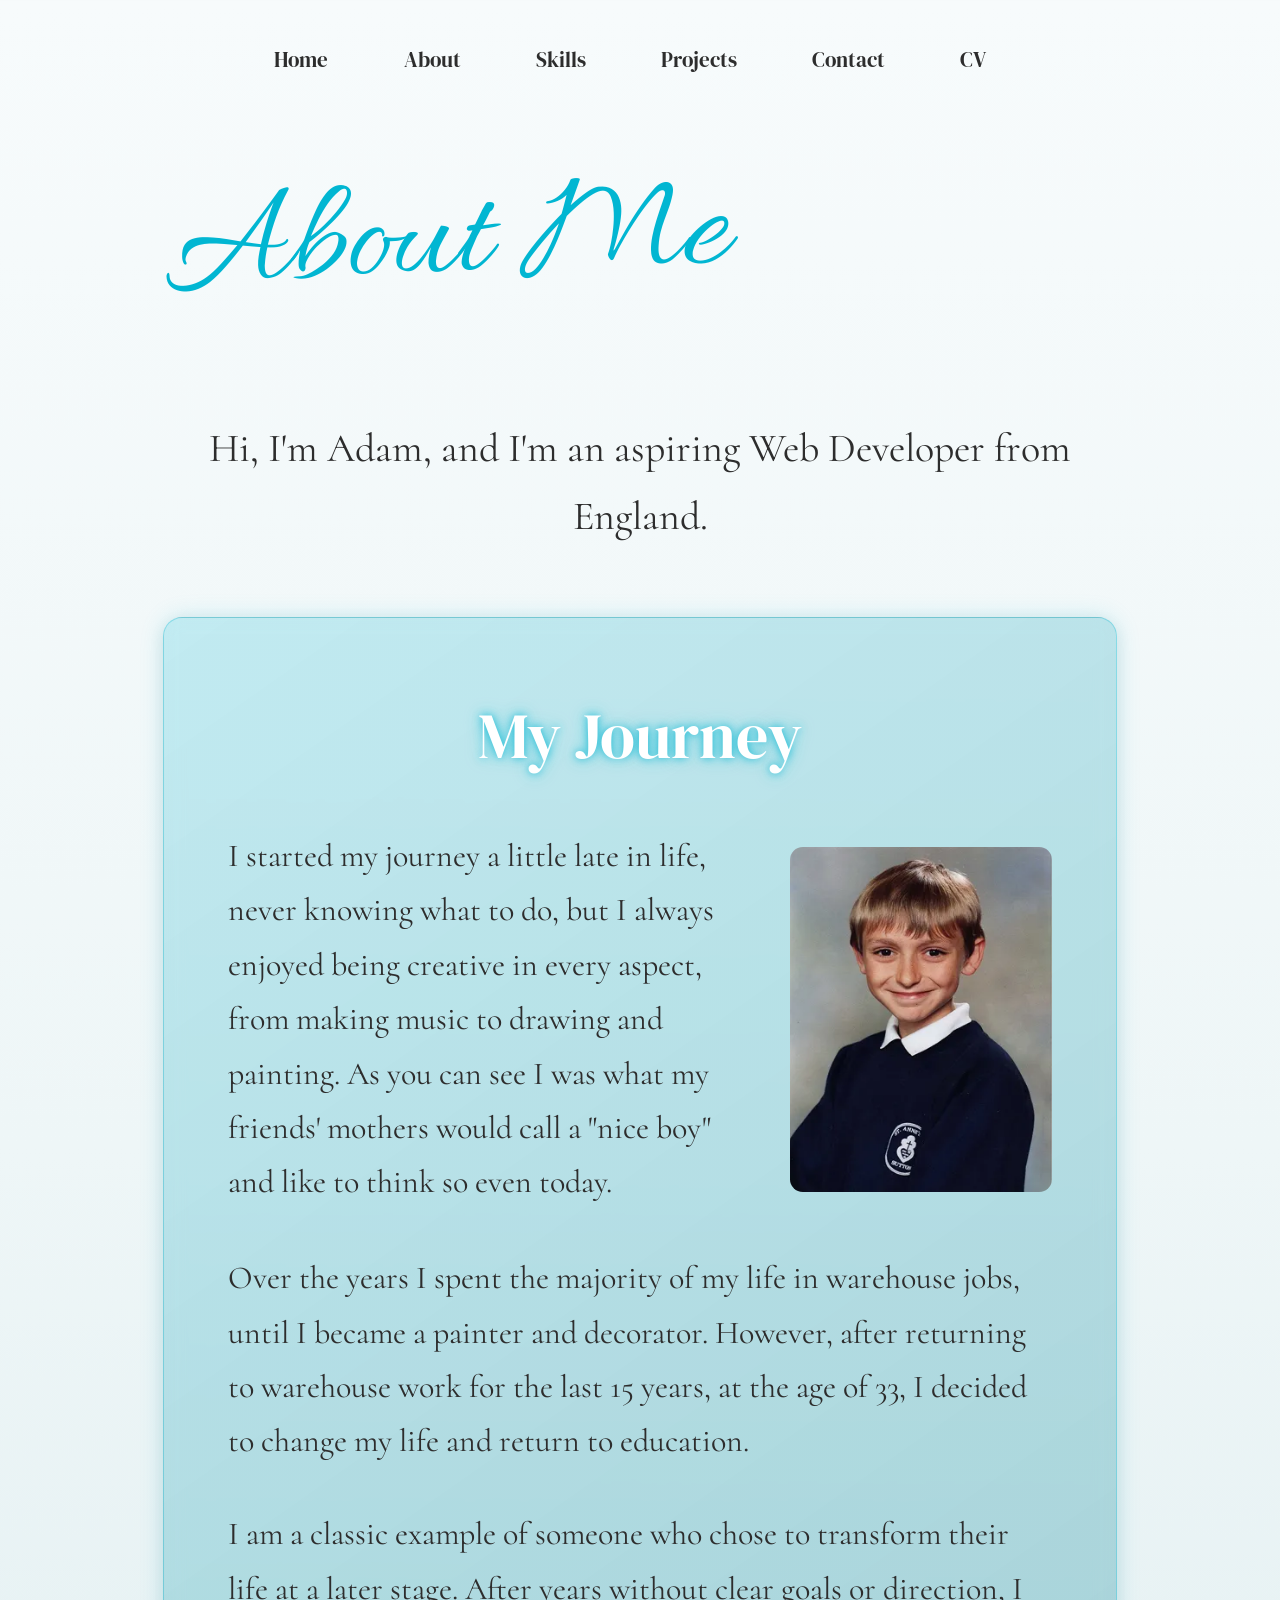
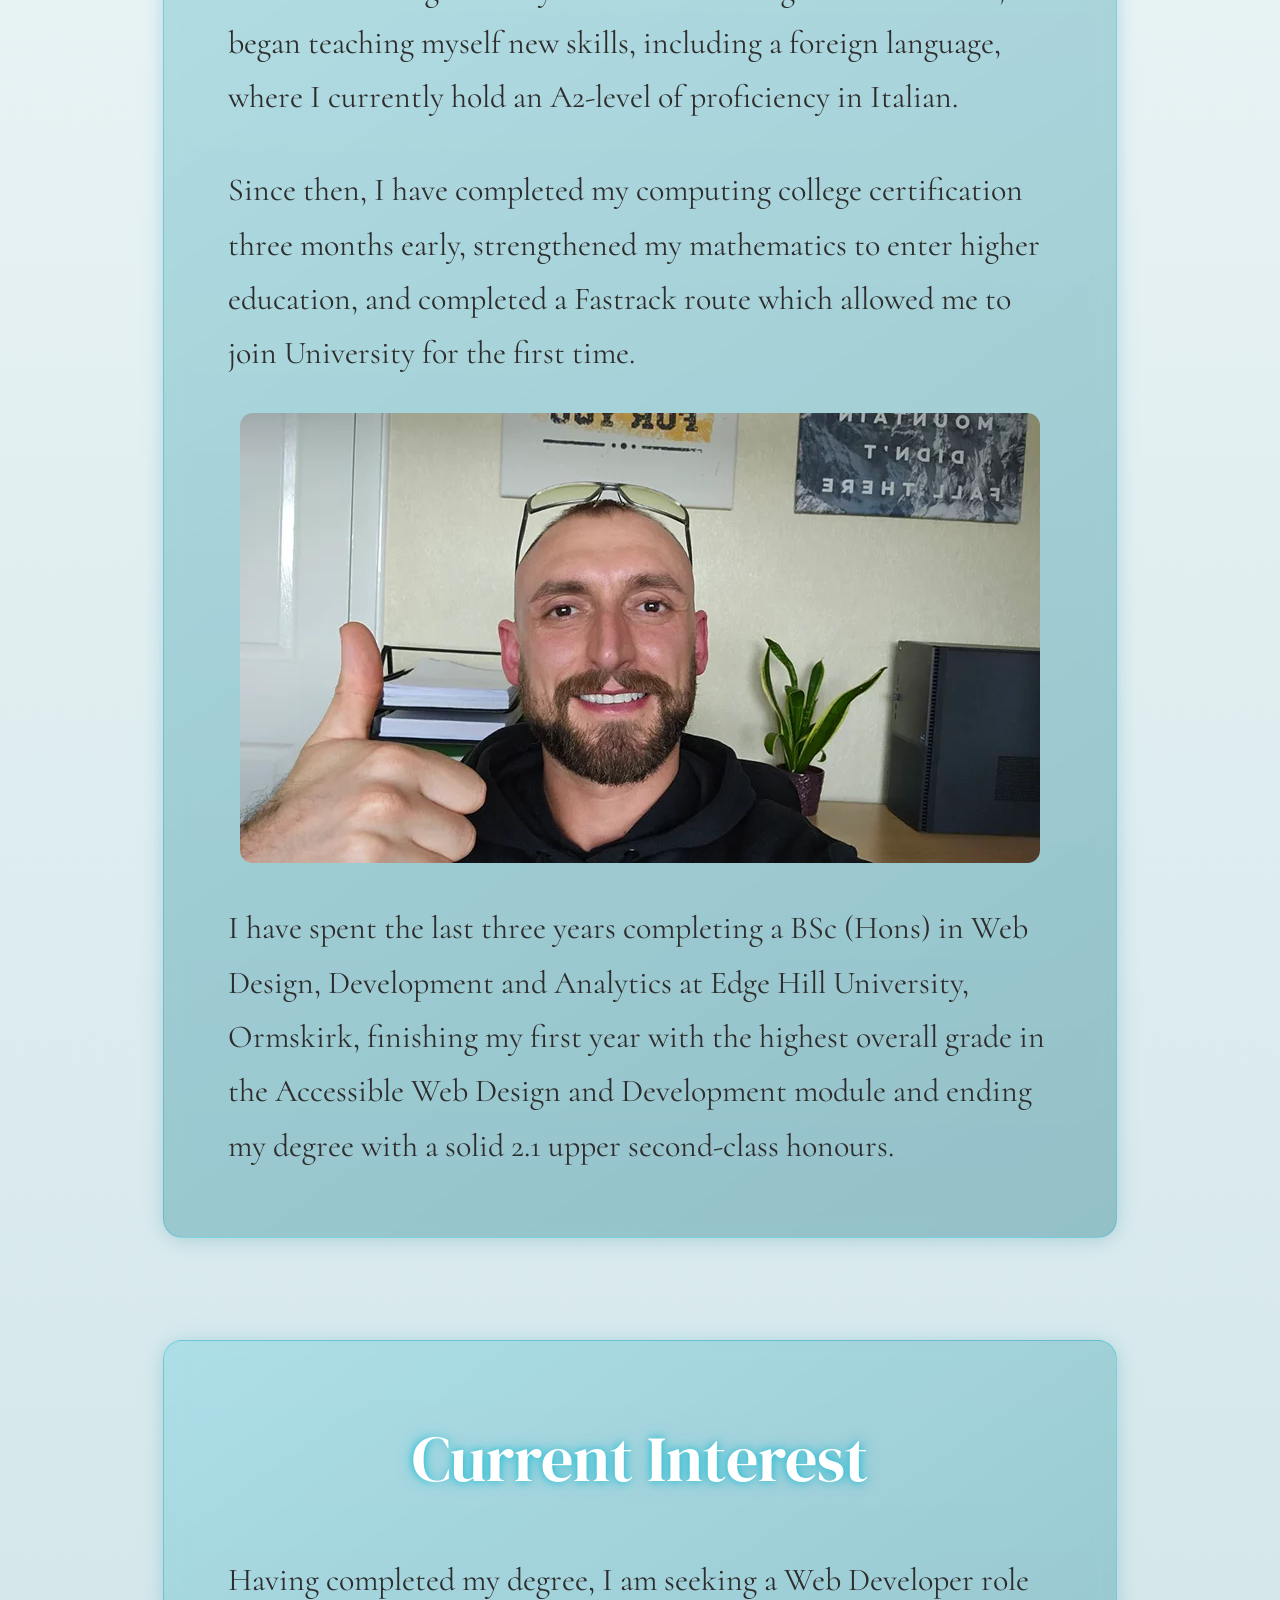
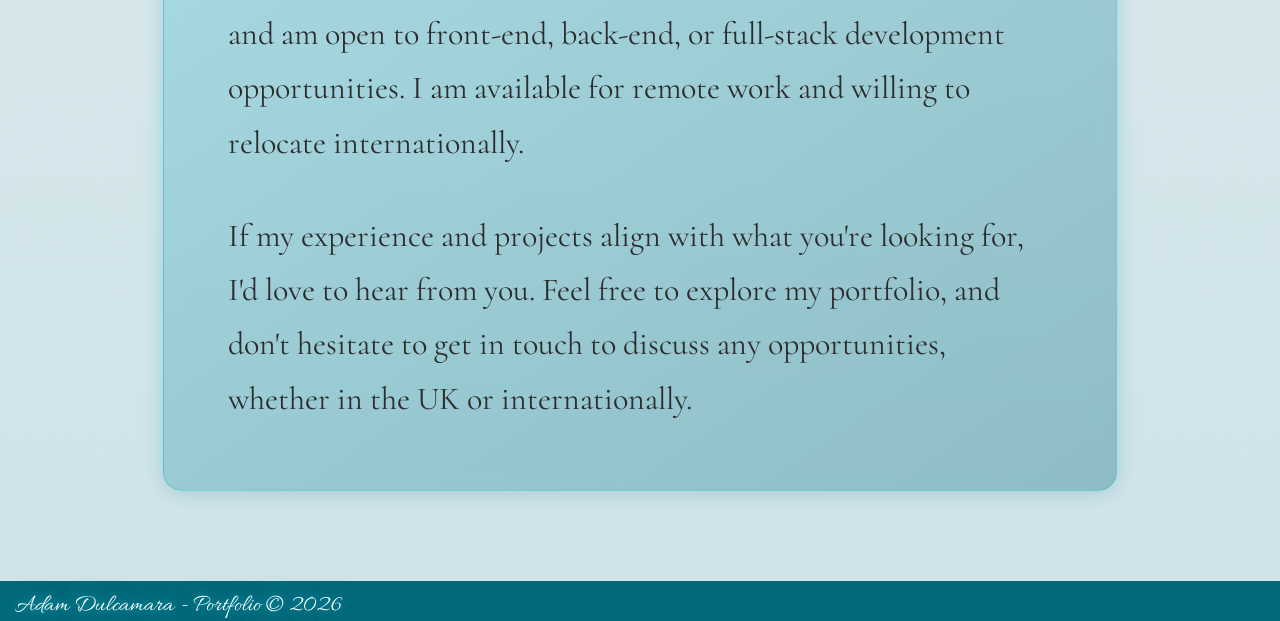
<file: about.html>
<!doctype html>
<html lang="en-GB">
  <head>
    <meta charset="UTF-8" />
    <meta name="viewport" content="width=device-width, initial-scale=1.0" />
    <link rel="stylesheet" href="./css/styles.css" />
    <link rel="stylesheet" href="./css/grid.css" />
    <link rel="stylesheet" href="./css/queries.css" />
    <link rel="preconnect" href="https://fonts.googleapis.com" />
    <link rel="preconnect" href="https://fonts.gstatic.com" crossorigin />
    <link
      href="https://fonts.googleapis.com/css2?family=Allura&family=Cormorant:ital,wght@0,300..700;1,300..700&family=DM+Serif+Display:ital@0;1&display=swap"
      rel="stylesheet"
    />
    <title>About Me</title>
  </head>
  <body>
    <header>
      <nav class="nav">
        <button
          class="nav-toggle"
          id="nav-toggle"
          aria-label="Open navigation menu"
          aria-expanded="false"
          aria-controls="nav-menu"
          type="button"
        >
          <span></span>
          <span></span>
          <span></span>
        </button>

        <ul class="nav-links" id="nav-menu">
          <li><a href="./index.html">Home</a></li>
          <li><a href="./about.html">About</a></li>
          <li><a href="./skills.html">Skills</a></li>
          <li><a href="./projects.html">Projects</a></li>
          <li><a href="./contact.html">Contact</a></li>
          <li><a href="./cv.html">CV</a></li>
        </ul>
      </nav>
    </header>

    <main>
      <h1 class="h1-not-homepage">About Me</h1>

      <section class="container">
        <p class="opening-paragraph-about">
          Hi, I'm Adam, and I'm an aspiring Web Developer from England.
        </p>

        <article class="my-journey">
          <h2>My Journey</h2>

          <aside class="grid grid--2-cols-about spacer-top-l">
            <p class="about-paragraph">
              I started my journey a little late in life, never knowing what to
              do, but I always enjoyed being creative in every aspect, from
              making music to drawing and painting. As you can see I was what my
              friends' mothers would call a "nice boy" and like to think so even
              today.
            </p>

            <img
              src="./assets/images/about-page/me-young.webp"
              alt="photo of Adam aged approximately ten years old"
              class="me-young"
            />
          </aside>
          <p class="about-paragraph">
            Over the years I spent the majority of my life in warehouse jobs,
            until I became a painter and decorator. However, after returning to
            warehouse work for the last 15 years, at the age of 33, I decided to
            change my life and return to education.
          </p>

          <p class="about-paragraph spacer-top-l">
            I am a classic example of someone who chose to transform their life
            at a later stage. After years without clear goals or direction, I
            began teaching myself new skills, including a foreign language,
            where I currently hold an A2-level of proficiency in Italian.
          </p>

          <p class="about-paragraph spacer-top-l">
            Since then, I have completed my computing college certification
            three months early, strengthened my mathematics to enter higher
            education, and completed a Fastrack route which allowed me to join
            University for the first time.
          </p>

          <img
            src="./assets/images/about-page/me.webp"
            alt="Photo of Adam smiling"
            class="about-img-thumbs-up"
          />

          <p class="about-paragraph spacer-top-l">
            I have spent the last three years completing a BSc (Hons) in Web
            Design, Development and Analytics at Edge Hill University, Ormskirk,
            finishing my first year with the highest overall grade in the
            Accessible Web Design and Development module and ending my degree
            with a solid 2.1 upper second-class honours.
          </p>
        </article>
      </section>

      <section class="container">
        <article class="my-journey remove-margin-top spacer-btm">
          <h2>Current Interest</h2>
          <p class="about-paragraph spacer-top-l">
            Having completed my degree, I am seeking a Web Developer role and am
            open to front-end, back-end, or full-stack development
            opportunities. I am available for remote work and willing to
            relocate internationally.
          </p>
          <p class="about-paragraph spacer-top-l">
            If my experience and projects align with what you're looking for,
            I'd love to hear from you. Feel free to explore my portfolio, and
            don't hesitate to get in touch to discuss any opportunities, whether
            in the UK or internationally.
          </p>
        </article>
      </section>
    </main>

    <footer>
      <p>Adam Dulcamara - Portfolio &copy; <span id="year"></span></p>
    </footer>

    <script src="./js/script.js"></script>
  </body>
</html>
</file>
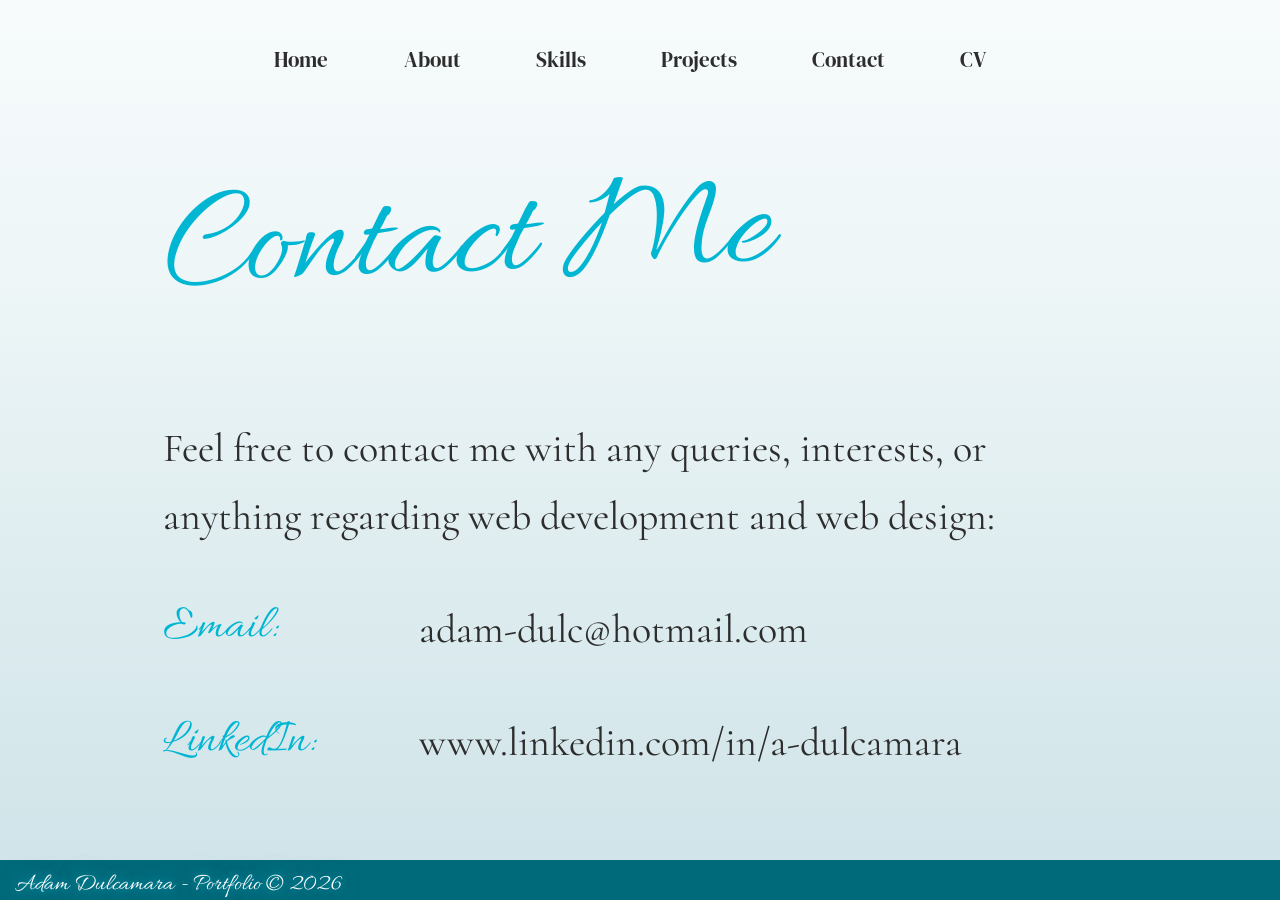
<file: contact.html>
<!doctype html>
<html lang="en-GB">
  <head>
    <meta charset="UTF-8" />
    <meta name="viewport" content="width=device-width, initial-scale=1.0" />
    <link rel="stylesheet" href="./css/styles.css" />
    <link rel="stylesheet" href="./css/grid.css" />
    <link rel="stylesheet" href="./css/queries.css" />
    <link rel="preconnect" href="https://fonts.googleapis.com" />
    <link rel="preconnect" href="https://fonts.gstatic.com" crossorigin />
    <link
      href="https://fonts.googleapis.com/css2?family=Allura&family=Cormorant:ital,wght@0,300..700;1,300..700&family=DM+Serif+Display:ital@0;1&display=swap"
      rel="stylesheet"
    />
    <title>Contact Me</title>
  </head>
  <body class="push-footer-down">
    <header>
      <nav class="nav">
        <button
          class="nav-toggle"
          id="nav-toggle"
          aria-label="Open navigation menu"
          aria-expanded="false"
          aria-controls="nav-menu"
          type="button"
        >
          <span></span>
          <span></span>
          <span></span>
        </button>

        <ul class="nav-links" id="nav-menu">
          <li><a href="./index.html">Home</a></li>
          <li><a href="./about.html">About</a></li>
          <li><a href="./skills.html">Skills</a></li>
          <li><a href="./projects.html">Projects</a></li>
          <li><a href="./contact.html">Contact</a></li>
          <li><a href="./cv.html">CV</a></li>
        </ul>
      </nav>
    </header>

    <main>
      <h1 class="h1-not-homepage">Contact Me</h1>

      <section class="container">
        <p>
          Feel free to contact me with any queries, interests, or anything
          regarding web development and web design:
        </p>

        <aside class="contact-details">
          <p>
            <span class="beautiful-blue contact-label">Email:</span>

            <a href="mailto:adam-dulc@hotmail.com"> adam-dulc@hotmail.com </a>
          </p>

          <p>
            <span class="beautiful-blue contact-label">LinkedIn:</span>

            <a href="https://www.linkedin.com/in/a-dulcamara" target="_blank">
              www.linkedin.com/in/a-dulcamara
            </a>
          </p>
        </aside>
      </section>
    </main>

    <footer>
      <p>Adam Dulcamara - Portfolio &copy; <span id="year"></span></p>
    </footer>

    <script src="./js/script.js"></script>
  </body>
</html>
</file>
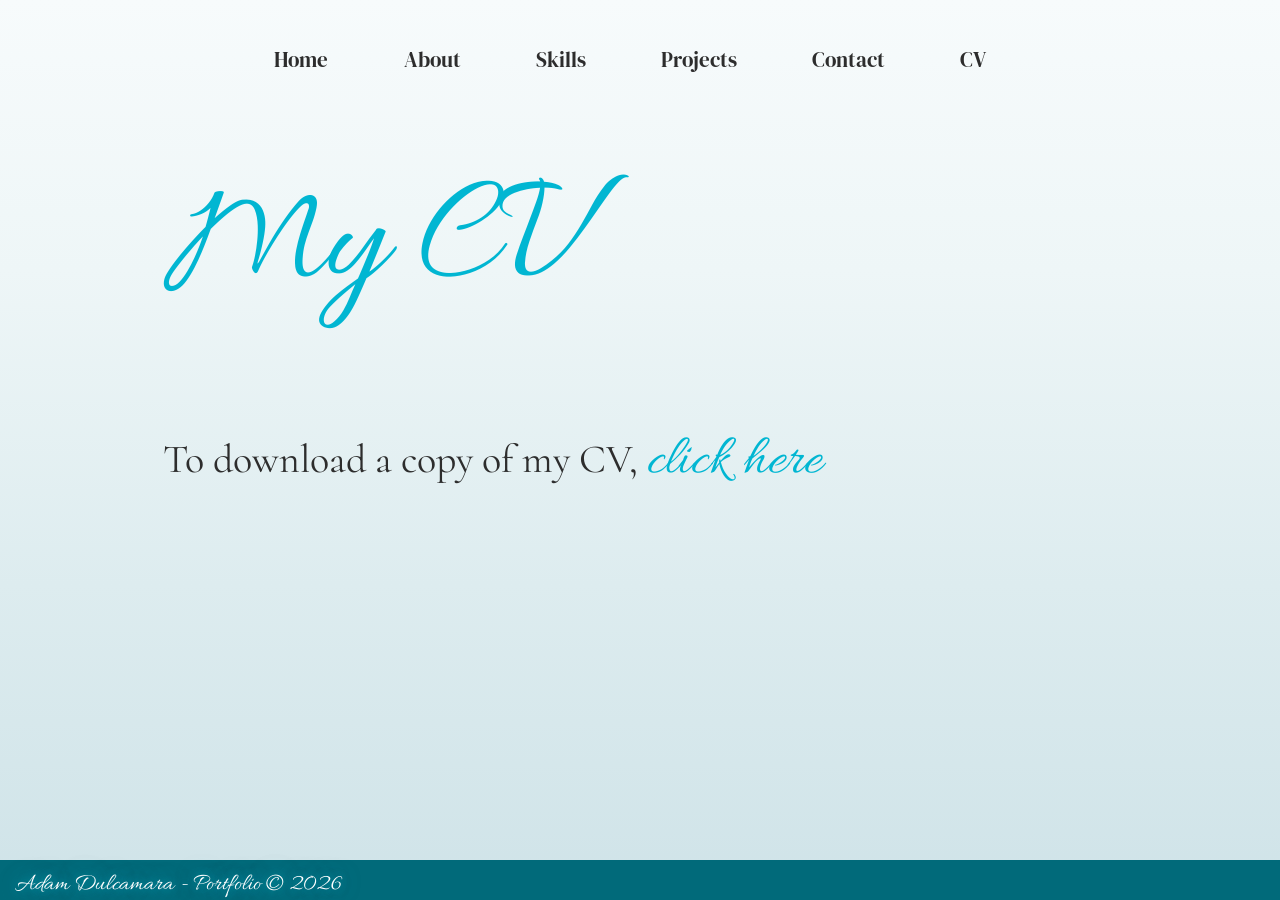
<file: cv.html>
<!doctype html>
<html lang="en-GB">
  <head>
    <meta charset="UTF-8" />
    <meta name="viewport" content="width=device-width, initial-scale=1.0" />
    <link rel="stylesheet" href="./css/styles.css" />
    <link rel="stylesheet" href="./css/grid.css" />
    <link rel="stylesheet" href="./css/queries.css" />
    <link rel="preconnect" href="https://fonts.googleapis.com" />
    <link rel="preconnect" href="https://fonts.gstatic.com" crossorigin />
    <link
      href="https://fonts.googleapis.com/css2?family=Allura&family=Cormorant:ital,wght@0,300..700;1,300..700&family=DM+Serif+Display:ital@0;1&display=swap"
      rel="stylesheet"
    />
    <title>CV</title>
  </head>
  <body class="push-footer-down">
    <header>
      <nav class="nav">
        <button
          class="nav-toggle"
          id="nav-toggle"
          aria-label="Open navigation menu"
          aria-expanded="false"
          aria-controls="nav-menu"
          type="button"
        >
          <span></span>
          <span></span>
          <span></span>
        </button>

        <ul class="nav-links" id="nav-menu">
          <li><a href="./index.html">Home</a></li>
          <li><a href="./about.html">About</a></li>
          <li><a href="./skills.html">Skills</a></li>
          <li><a href="./projects.html">Projects</a></li>
          <li><a href="./contact.html">Contact</a></li>
          <li><a href="./cv.html">CV</a></li>
        </ul>
      </nav>
    </header>

    <main>
      <h1 class="h1-not-homepage">My CV</h1>

      <section class="container">
        <p>
          To download a copy of my CV,
          <a
            href="./assets/cv/adam-dulcamara-cv.pdf"
            download="Adam-Dulcamara-CV.pdf"
            class="cv-click-here"
          >
            click here
          </a>
        </p>
      </section>
    </main>

    <footer>
      <p>Adam Dulcamara - Portfolio &copy; <span id="year"></span></p>
    </footer>

    <script src="./js/script.js"></script>
  </body>
</html>
</file>
<file: css/styles.css>
*,
*::before,
*::after {
  box-sizing: border-box;
  margin: 0;
  padding: 0;
}

:root {
  --header-bg-scrolled: rgb(255, 254, 243);
  --beautiful-blue: #01b6d2;
  --text-dark: #2d2d2d;
  --text-light: #ffffff;
  --elegant-green: #2f4f3a;
  --shadow: 0 4px 20px rgba(0, 0, 0, 0.08);
}

html {
  scroll-behavior: smooth;
}

body {
  -webkit-font-smoothing: antialiased;
  font-family: "Cormorant", sans-serif;
  font-weight: 400;
  font-size: 1.5rem;
  color: var(--text-dark);
  overflow-x: hidden;
  background: linear-gradient(
    180deg,
    #f7fbfc 0%,
    #eef6f7 30%,
    #ddecef 65%,
    #cfe3e8 100%
  );
}

main {
  min-height: calc(
    100vh - 160px
  ); /*prevents the footer from floating near the top pages*/
  font-size: 2.5rem;
  line-height: 1.7;
}

.h1-not-homepage {
  font-family: "Allura", cursive;
  font-size: 9.2rem;
  font-weight: 400;
  color: var(--beautiful-blue);
  transform: rotate(-2deg);
  transform-origin: center;
  padding-top: 1.2rem;
  padding-left: 10.2rem;
}

h2 {
  font-family: "Allura", cursive;
  font-weight: 400;
  color: var(--beautiful-blue);
}

img {
  display: block;
  max-width: 100%;
}

/*===========*/
/*    NAV    */
/*===========*/

header {
  width: 100%;
  position: relative;
  padding: 1.2rem;
  z-index: 1000;
}

.nav {
  width: 100%;
  display: flex;
  align-items: center;
  justify-content: center;
  padding-top: 1.6rem;
}

.home-nav {
  width: 100%;
  display: flex;
  align-items: center;
  justify-content: center;
}

.nav-logo {
  font-family: "DM Serif Display", serif;
  font-size: 2rem;
  color: var(--text-dark);
  text-decoration: none;
  z-index: 1001;
}

.nav-links {
  display: flex;
  align-items: center;
  gap: 3.5rem;
  list-style: none;
}

.nav-links a {
  text-decoration: none;
  color: var(--text-dark);
  /* font-family: "Inter", sans-serif; */
  font-family: "DM Serif Display", serif;
  font-size: 1.3rem;
  font-weight: 100;
  transition: color 0.3s ease;
  padding-right: 1.2rem;
}

.nav-links a:hover {
  color: var(--beautiful-blue);
}

.nav-toggle {
  display: none;
  width: 2.5rem;
  height: 2.5rem;
  background: transparent;
  border: none;
  cursor: pointer;
  padding: 0;
  color: var(--text-dark);
  z-index: 1001;
}

.nav-toggle span {
  display: block;
  width: 100%;
  height: 2px;
  margin: 7px 0;
  border-radius: 999px;
  background-color: currentColor;
  transition:
    transform 0.3s ease,
    opacity 0.3s ease;
}

.nav-toggle.active span:nth-child(1) {
  transform: translateY(9px) rotate(45deg);
}

.nav-toggle.active span:nth-child(2) {
  opacity: 0;
}

.nav-toggle.active span:nth-child(3) {
  transform: translateY(-9px) rotate(-45deg);
}

.first-name {
  display: block;
  font-family: "DM Serif Display", serif;
  font-weight: 400;
  font-style: normal;
  font-size: 7rem;
  text-transform: uppercase;
  color: #fff;
  margin-bottom: -1.2rem;
}

.surname {
  display: block;
  font-family: "Allura", cursive;
  font-size: 9.2rem;
  font-weight: 400;
  color: var(--beautiful-blue);
  transform: rotate(-2deg);
  transform-origin: center;
  top: -1rem;
  position: relative;
}

.home-page-img-of-me {
  width: 90%;
}

.container-l {
  width: 80%;
  margin-left: auto;
  margin-right: auto;
}

.welcome-text {
  display: flex;
  flex-direction: column;
  gap: 2.4rem;
}

footer {
  background-color: rgb(1, 106, 122);
  font-size: 1.5rem;
  font-family: "Allura", cursive;
  padding: 10px 15px 0 15px;
  color: var(--text-light);
  text-shadow:
    0 0 8px rgba(1, 182, 210, 0.7),
    0 0 20px rgba(1, 182, 210, 0.5),
    0 0 40px rgba(1, 182, 210, 0.3);
}

/*===================*/
/*     HOME PAGE     */
/*===================*/

.text-formatting {
  line-height: 1.7;
}

.hero-model-section {
  position: relative;
  width: 100%;
  min-height: 100vh;
  overflow: hidden;
}

/* Background image */
.tre-chime {
  position: absolute;
  inset: 0;
  width: 100%;
  height: 100%;
  object-fit: cover;
  z-index: 1;
}

/* Optional cinematic overlay */
.hero-model-section::after {
  content: "";
  position: absolute;
  inset: 0;

  background: rgba(255, 255, 255, 0.12);

  z-index: 2;
}

/* Name */
.name-container {
  position: absolute;
  top: 3rem;
  left: 50%;
  margin: 4rem auto 0 auto;
  transform: translateX(-50%);
  z-index: 4;
  width: fit-content;
  text-align: center;
  line-height: 1;
}

/* 3D model */
.home-page-model {
  position: absolute;
  inset: 0;
  width: 100%;
  height: 78%;
  z-index: 3;
  background: transparent;
  transform: translateY(230px);

  --progress-bar-color: transparent;
  --progress-bar-height: 0px;
}

/* REMOVES MODEL PROGRESS BAR ON PAGE LOAD */
.home-page-model::part(default-progress-bar) {
  display: none !important;
  opacity: 0 !important;
  visibility: hidden !important;
}

.hero-model-section footer {
  position: absolute;
  bottom: 0;
  left: 0;
  width: 100%;
  font-size: 1.5rem;
  font-family: "Allura", cursive;
  padding: 10px 15px 0 15px;
  z-index: 5;
  color: var(--text-light);
  background: linear-gradient(to top, rgba(0, 0, 0, 0.45), rgba(0, 0, 0, 0));
  text-shadow:
    0 0 8px rgba(1, 182, 210, 0.7),
    0 0 20px rgba(1, 182, 210, 0.5),
    0 0 40px rgba(1, 182, 210, 0.3);
}

/*================*/
/*    CV PAGE     */
/*================*/

.push-footer-down {
  min-height: 100vh;
  display: flex;
  flex-direction: column;
}

.push-footer-down main {
  flex: 1;
}

.cv-click-here {
  display: inline-block;
  font-family: "Allura", cursive;
  font-size: 3.6rem;
  font-weight: 400;
  color: var(--beautiful-blue);
  text-decoration: none;
  transition:
    color 0.3s ease,
    padding 0.7s ease;
}

.cv-click-here:hover {
  color: var(--text-dark);
  color: rgb(1, 106, 122);
  cursor: pointer;
  padding-left: 1rem;
}

/*================*/
/* PROJECTS PAGE  */
/*================*/

.project-card {
  overflow: hidden;
  padding: 2rem;
  border-radius: 1.2rem;
  background: linear-gradient(
    145deg,
    rgba(1, 182, 210, 0.2),
    rgba(1, 106, 122, 0.32)
  );
  border: 1px solid rgba(1, 182, 210, 0.3);
  box-shadow:
    0 0 25px rgba(1, 182, 210, 0.16),
    var(--shadow);
  backdrop-filter: blur(10px);
  transition:
    transform 0.35s ease,
    box-shadow 0.35s ease;
}

.project-card:hover {
  cursor: pointer;
  transform: translateY(-8px);
  box-shadow:
    0 0 35px rgba(1, 182, 210, 0.28),
    0 18px 40px rgba(0, 0, 0, 0.12);
}

.project-link {
  text-decoration: none;
}

.project-title {
  min-height: 6rem;
  display: flex;
  align-items: center;
  justify-content: center;
  margin-bottom: 1.8rem;
  font-family: "DM Serif Display", serif;
  font-size: clamp(2.6rem, 3vw, 4rem);
  font-weight: 400;
  line-height: 1.05;
  text-align: center;
  color: var(--text-light);
  text-shadow:
    0 0 8px rgba(1, 182, 210, 0.8),
    0 0 18px rgba(1, 182, 210, 0.45);
}

.project-img {
  width: 100%;
  height: auto;

  display: block;

  border-radius: 0.8rem;

  margin-bottom: 1.8rem;

  border: 1px solid rgba(255, 255, 255, 0.35);

  box-shadow:
    0 10px 24px rgba(0, 0, 0, 0.14),
    0 0 14px rgba(1, 182, 210, 0.14);
}

.project-description,
.skill-card p {
  max-width: 90%;
  margin: 2rem auto;
  font-size: 1.35rem;
  line-height: 1.6;
  text-align: center;
  color: var(--text-dark);
}

.brief {
  font-weight: 700;
  color: rgb(1, 106, 122);
}

/*==================*/
/*   CONTACT PAGE   */
/*==================*/

.contact-details {
  padding-top: 2.4rem;
  display: flex;
  flex-direction: column;
  gap: 2rem;
}

.contact-details p {
  display: flex;
  align-items: center;
  gap: 2rem;
}

.contact-label {
  width: 14rem;
  flex-shrink: 0;
}

.beautiful-blue {
  font-family: "Allura", cursive;
  font-size: 3rem;
  color: var(--beautiful-blue);
}

.contact-details a,
.contact-details p {
  color: var(--text-dark);
}

.contact-details a {
  display: inline-block;
  text-decoration: none;
  transition: color 0.25s ease;
}

.contact-details a:hover {
  color: rgb(1, 106, 122);
}

/*==================*/
/*    ABOUT PAGE    */
/*==================*/

.my-journey {
  margin-top: 4.2rem;
  padding: 4rem;
  border-radius: 1.2rem;

  background: linear-gradient(
    145deg,
    rgba(1, 182, 210, 0.2),
    rgba(1, 106, 122, 0.32)
  );

  border: 1px solid rgba(1, 182, 210, 0.3);

  box-shadow:
    0 0 25px rgba(1, 182, 210, 0.16),
    var(--shadow);

  backdrop-filter: blur(10px);
}

.opening-paragraph-about {
  text-align: center;
}

.about-paragraph {
  font-size: 2rem;
}

.me-young {
  width: 100%;
  max-width: 28rem;
  display: block;
  margin: 0 auto;
  border-radius: 0.8rem;
}

.my-journey h2 {
  text-align: center;
  font-family: "DM Serif Display", serif;
  font-size: clamp(3rem, 5vw, 5rem);
  color: var(--text-light);
  text-shadow:
    0 0 8px rgba(1, 182, 210, 0.8),
    0 0 18px rgba(1, 182, 210, 0.45);
}

.about-img-thumbs-up {
  display: block;
  margin-top: 2rem;
  margin-left: auto;
  margin-right: auto;
  border-radius: 0.8rem;
}

.remove-padding-top {
  padding-top: 0 !important;
}

.remove-margin-top {
  margin-top: 0 !important;
}

.spacer-btm {
  margin-bottom: 2.4rem;
}

/*==================*/
/*    SKILLS PAGE   */
/*==================*/
.skill-card {
  position: relative;
  overflow: hidden;
  padding: 2rem;
  /* margin-top: 6rem; */
  margin-bottom: 2.4rem;
  border-radius: 1.2rem;
  min-height: 24rem;
  background:
    linear-gradient(
      145deg,
      rgba(255, 255, 255, 0.82),
      rgba(221, 236, 239, 0.72)
    ),
    linear-gradient(135deg, rgba(1, 182, 210, 0.22), rgba(1, 106, 122, 0.26));
  border: 1px solid rgba(1, 182, 210, 0.28);
  box-shadow:
    0 1.4rem 3rem rgba(1, 106, 122, 0.12),
    0 0 1.8rem rgba(1, 182, 210, 0.12);
  backdrop-filter: blur(10px);
  transition:
    transform 0.35s ease,
    box-shadow 0.35s ease;
}

.skill-card:hover {
  cursor: pointer;
  transform: translateY(-8px);

  box-shadow:
    0 0 35px rgba(1, 182, 210, 0.28),
    0 18px 40px rgba(0, 0, 0, 0.12);
}

.skill-card h2 {
  /* EXACT SAME STRUCTURE AS PROJECT TITLES */
  min-height: 2rem;

  display: flex;
  align-items: center;
  justify-content: center;

  margin-bottom: 1.8rem;

  font-family: "DM Serif Display", serif;
  font-size: clamp(2.6rem, 3vw, 4rem);
  font-weight: 400;
  line-height: 1.05;

  text-align: center;

  color: var(--text-light);

  text-shadow:
    0 0 8px rgba(1, 182, 210, 0.8),
    0 0 18px rgba(1, 182, 210, 0.45);
}

/* SKILL BADGES */

.skills-intro {
  padding-bottom: 3.2rem;
  text-align: center;
}

.skill-badges {
  display: flex;
  justify-content: center;
  align-items: flex-end;
  gap: 1rem;
  margin-bottom: 2rem;
  flex-wrap: wrap;
}

.skill-badges img {
  width: 22%;
  min-width: 5.5rem;

  border-radius: 0.6rem;

  transition:
    transform 0.3s ease,
    box-shadow 0.3s ease;
}

.skill-badges img:hover {
  transform: translateY(-4px) scale(1.04);
}

/*================*/
/*  IMAGE OPENER  */
/*================*/

.skill-badges img {
  cursor: pointer;
  transition:
    transform 0.3s ease,
    box-shadow 0.3s ease,
    opacity 0.3s ease;
}

.skill-badges img:hover {
  transform: translateY(-6px) scale(1.02);
}

.image-opener {
  position: fixed;
  inset: 0;
  display: flex;
  justify-content: center;
  align-items: center;
  padding: 3rem;
  background: rgba(0, 0, 0, 0.88);
  opacity: 0;
  visibility: hidden;
  transition:
    opacity 0.3s ease,
    visibility 0.3s ease;
  z-index: 9999;
}

.image-opener.active {
  opacity: 1;
  visibility: visible;
}

.image-opener-img {
  max-width: 90%;
  max-height: 90vh;

  box-shadow:
    0 20px 60px rgba(0, 0, 0, 0.45),
    0 0 30px rgba(1, 182, 210, 0.2);
  animation: zoomIn 0.3s ease;
}

.image-opener-close {
  position: absolute;
  top: 2rem;
  right: 3rem;
  background: transparent;
  border: none;
  font-size: 4rem;
  line-height: 1;
  color: white;
  cursor: pointer;
  transition:
    transform 0.25s ease,
    color 0.25s ease;
}

.image-opener-close:hover {
  transform: scale(1.12);
  color: var(--beautiful-blue);
}

@keyframes zoomIn {
  from {
    opacity: 0;
    transform: scale(0.92);
  }

  to {
    opacity: 1;
    transform: scale(1);
  }
}
</file>
<file: css/grid.css>
/*============================*/
/* GENRAL REUSABLE COMPONENTS */
/*============================*/

.container {
  /*1140px */
  max-width: 120rem;
  padding: 3.2rem 10.2rem;
  margin: 0 auto;
}

.grid {
  display: grid;
  column-gap: 2.4rem;
  row-gap: 2.6rem;

  /* margin-bottom: 9.6rem; */
}

.grid:last-child {
  margin-bottom: 0;
}

.grid:not(:last-child) {
  margin-bottom: 2.6rem;
}

.grid--2-cols {
  grid-template-columns: repeat(2, 1fr);
}

.grid--3-cols {
  grid-template-columns: repeat(3, 1fr);
}

.grid--4-cols {
  grid-template-columns: repeat(4, 1fr);
}

.grid--5-cols {
  grid-template-columns: repeat(5, 1fr);
}

.spacer-top-l {
  padding-top: 2.4rem;
}

/*============================*/
/* JOURNEY PAGE-SPECIFIC GRID */
/*============================*/

.grid--2-cols-about {
  grid-template-columns: 2fr 1fr;
  align-items: center;
}
</file>
<file: css/queries.css>
/*=======================================*/
/* ABOUT PAGE SPECIFIC  (below 1200px) */
/*=======================================*/

@media (max-width: 1200px) {
  .about-paragraph {
    font-size: 1.6rem;
  }

  .my-journey {
    margin-top: 2.4rem;
  }
}

/*=======================*/
/* TABLET - (below 1024px) */
/*=======================*/

@media (max-width: 1024px) {
  .grid--3-cols {
    grid-template-columns: 1fr;
  }

  .h1-not-homepage {
    padding-left: 0;
    text-align: center;
  }

  .project-card,
  .skill-card {
    overflow: hidden;
    padding: 2rem;
    border-radius: 1.2rem;
  }

  .project-title {
    min-height: 5rem;
    margin-bottom: 1.8rem;
    font-size: 2rem;
  }

  .contact-details p {
    gap: 6rem;
    font-size: 1.8rem;
  }

  .contact-label {
    width: 8rem;
  }

  .opening-paragraph-about {
    font-size: 2rem;
  }

  .about-paragraph {
    font-size: 1.25rem;
  }
}

/*=====================================*/
/* MOBILE & SMALL TABLET (below 820px) */
/*=====================================*/

@media (max-width: 820px) {
  main {
    font-size: 2rem;
    line-height: 1.6;
  }

  .nav,
  .home-nav {
    justify-content: flex-end;
  }

  .nav {
    padding-top: 0;
  }

  header {
    padding: 1rem 1.2rem;
  }

  .container {
    padding: 2rem 5.8rem;
  }

  .h1-not-homepage {
    font-size: 7.2rem;
    padding-top: 2.4rem;
  }

  .nav {
    position: relative;
  }

  .nav-toggle {
    display: block;
  }

  .nav-links {
    position: absolute;
    top: 100%;
    right: 0;
    width: 220px;
    display: none;
    flex-direction: column;
    align-items: flex-end;
    gap: 0;
    padding: 1rem;
    background: rgba(1, 106, 122, 0.75);
    box-shadow: var(--shadow);
    border-radius: 14rem 0 0 14rem;
    z-index: 1000;
  }

  .nav-links.active {
    display: flex;
  }

  .nav-links li {
    width: auto;
  }

  .nav-links a {
    display: inline-block;
    width: 100%;
    padding: 0.8rem 1.5rem 0.8rem 0;
    text-align: right;
    font-size: 1.2rem;
    color: var(--text-light);
    transition:
      color 0.25s ease,
      transform 0.25s ease,
      text-shadow 0.25s ease;
  }

  .nav-links a:hover,
  .nav-links a:focus-visible {
    transform: translateX(-6px);

    text-shadow:
      0 0 8px rgba(1, 182, 210, 0.9),
      0 0 18px rgba(1, 182, 210, 0.6);

    opacity: 0.95;
  }

  .grid--2-cols,
  .grid--4-cols,
  .grid--5-cols,
  .grid--2-cols-about {
    grid-template-columns: 1fr;
  }

  .first-name {
    font-size: 7rem;
    margin-bottom: -1.5rem;
  }

  .surname {
    font-size: 9rem;
    left: -1rem;
  }

  .contact-details p {
    gap: 1.5rem;
  }

  .contact-label {
    width: 10rem;
  }

  .contact-details a {
    overflow-wrap: anywhere;
  }

  .beautiful-blue {
    font-family: "Allura", cursive;
    font-size: 2.5rem;
    color: var(--beautiful-blue);
  }

  .contact-details p {
    gap: 4rem;
    font-size: 1.5rem;
  }

  .contact-label {
    width: 8rem;
  }

  .skills-intro {
    font-size: 1.7rem;
  }

  .skills-grid {
    grid-template-columns: repeat(2, 1fr);
  }

  .skill-card {
    min-height: 22rem;
  }

  .cv-page {
    min-height: 190vh;
    display: flex;
    flex-direction: column;
  }

  .cv-page main {
    flex: 1;
  }
}

/*======================*/
/* MOBILE (below 600px) */
/*======================*/
@media (max-width: 600px) {
  main {
    font-size: 1.5rem;
    line-height: 1.5;
  }

  .h1-not-homepage {
    font-size: 4.2rem;
    padding: 4.4rem 0 0 0;
    text-align: center;
  }

  .container {
    padding: 2rem 2.8rem;
  }

  .name-container {
    margin-top: 2rem;
  }

  .first-name {
    font-size: 5rem;
    margin-bottom: -1rem;
  }

  .surname {
    font-size: 4.8rem;
    left: -1rem;
    top: -0.5rem;
  }
  .project-title {
    margin-bottom: 0.5rem;
    font-size: 1.8rem;
  }

  .project-description {
    font-size: 1.2rem;
  }

  .beautiful-blue {
    font-family: "Allura", cursive;
    font-size: 2.5rem;
    color: var(--beautiful-blue);
  }

  .contact-details p {
    gap: 2rem;
    font-size: 1.2rem;
  }

  .skills-intro {
    text-align: center;
    font-size: 1.35rem;
  }

  .skills-grid {
    grid-template-columns: 1fr;
  }

  .skill-card {
    min-height: auto;
    padding: 2rem;
  }

  .skill-card h2 {
    font-size: 2rem;
  }

  .skill-card p {
    font-size: 1.2rem;
  }

  /* ABOUT PAGE-SPECIFIC */

  .grid {
    row-gap: 1.5rem;
  }

  .my-journey {
    padding-left: 2rem;
    padding-right: 2rem;
  }

  .spacer-top-l {
    padding-top: 2rem;
  }

  .opening-paragraph-about {
    font-size: 1.75rem;
  }

  .about-paragraph {
    line-height: 1.7;
  }

  .hero-model-section footer {
    text-align: center;
  }

  footer {
    text-align: center;
    padding: 0.7rem 0.7rem 0.5rem 0.7rem;
  }
}
</file>
